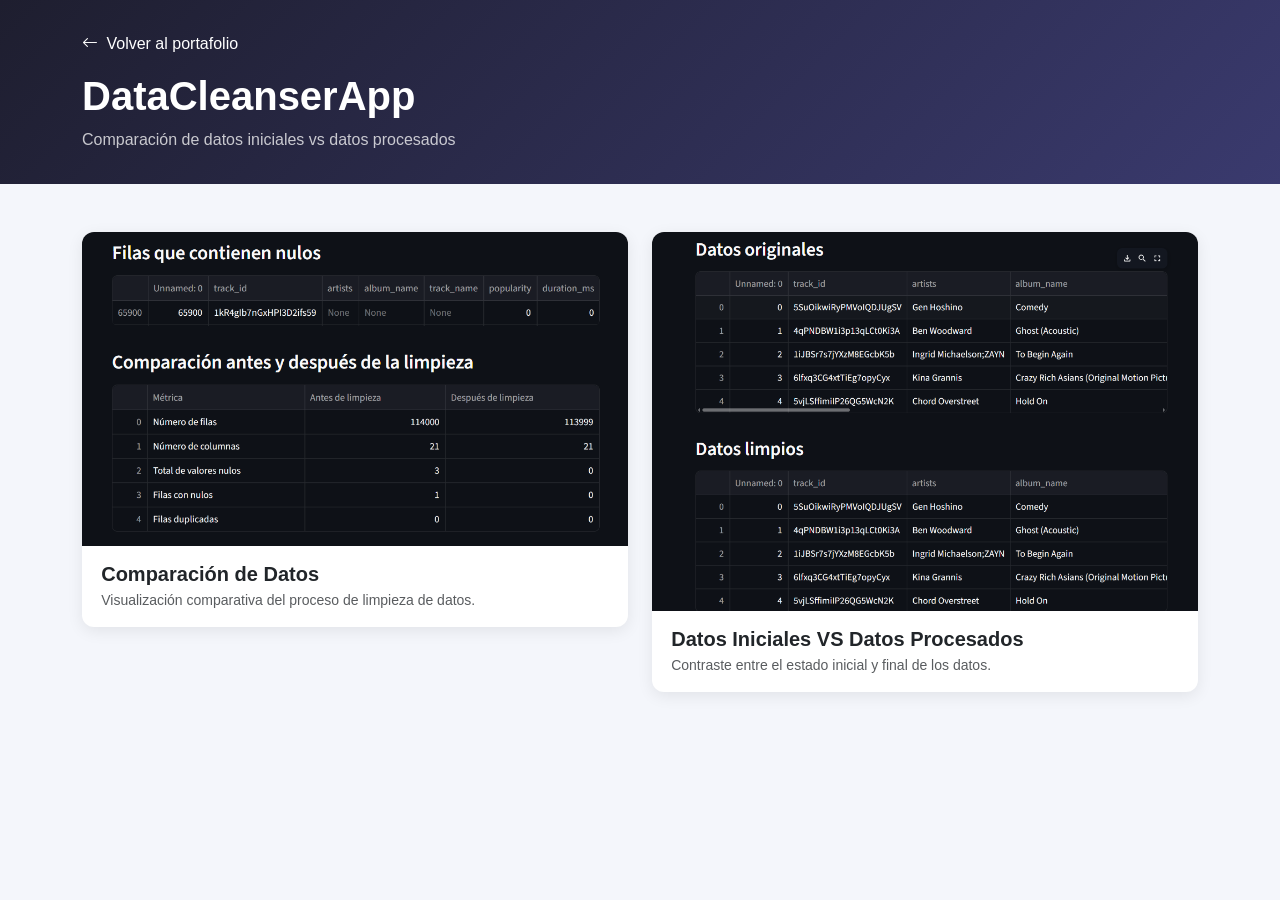
<file: Actividades/DataCleanserApp/index.html>
<!DOCTYPE html>
<html lang="es">
<head>
  <meta charset="UTF-8" />
  <meta name="viewport" content="width=device-width, initial-scale=1.0" />
  <title>DataCleanserApp - Yesenia Quiroz</title>
  <link href="https://cdn.jsdelivr.net/npm/bootstrap@5.3.3/dist/css/bootstrap.min.css" rel="stylesheet" />
  <link href="https://cdn.jsdelivr.net/npm/bootstrap-icons@1.11.3/font/bootstrap-icons.css" rel="stylesheet" />
  <style>
    body {
      font-family: 'Segoe UI', sans-serif;
      background-color: #f4f6fb;
      color: #333;
    }
    .header-bar {
      background: linear-gradient(135deg, #1e1e2f 0%, #3a3a6e 100%);
      color: #fff;
      padding: 2rem 0;
    }
    .img-card {
      border: none;
      border-radius: 12px;
      box-shadow: 0 4px 16px rgba(0,0,0,0.08);
      overflow: hidden;
      transition: transform .2s, box-shadow .2s;
    }
    .img-card:hover {
      transform: translateY(-4px);
      box-shadow: 0 8px 24px rgba(0,0,0,0.13);
    }
    .img-card img {
      width: 100%;
      height: auto;
      cursor: pointer;
      transition: transform .3s;
    }
    .img-card img:hover {
      transform: scale(1.02);
    }
    .img-card .card-body {
      padding: 1rem 1.2rem;
    }
    .back-btn {
      color: #fff;
      text-decoration: none;
      font-weight: 500;
    }
    .back-btn:hover {
      color: #6c63ff;
    }
  </style>
</head>
<body>

  <div class="header-bar">
    <div class="container">
      <a href="../../index.html#ejercicios" class="back-btn">
        <i class="bi bi-arrow-left me-1"></i> Volver al portafolio
      </a>
      <h1 class="mt-3 fw-bold">DataCleanserApp</h1>
      <p class="mb-0 opacity-75">Comparación de datos iniciales vs datos procesados</p>
    </div>
  </div>

  <div class="container py-5">
    <div class="row g-4">
      <div class="col-lg-6">
        <div class="card img-card">
          <img src="Comparaci%5BonDeDatos.png" alt="Comparación de Datos" class="card-img-top" />
          <div class="card-body">
            <h5 class="fw-bold mb-1">Comparación de Datos</h5>
            <p class="text-muted small mb-0">Visualización comparativa del proceso de limpieza de datos.</p>
          </div>
        </div>
      </div>
      <div class="col-lg-6">
        <div class="card img-card">
          <img src="DatosInicialesVSDatosProcesados.png" alt="Datos Iniciales VS Datos Procesados" class="card-img-top" />
          <div class="card-body">
            <h5 class="fw-bold mb-1">Datos Iniciales VS Datos Procesados</h5>
            <p class="text-muted small mb-0">Contraste entre el estado inicial y final de los datos.</p>
          </div>
        </div>
      </div>
    </div>
  </div>

  <script src="https://cdn.jsdelivr.net/npm/bootstrap@5.3.3/dist/js/bootstrap.bundle.min.js"></script>
</body>
</html>
</file>
